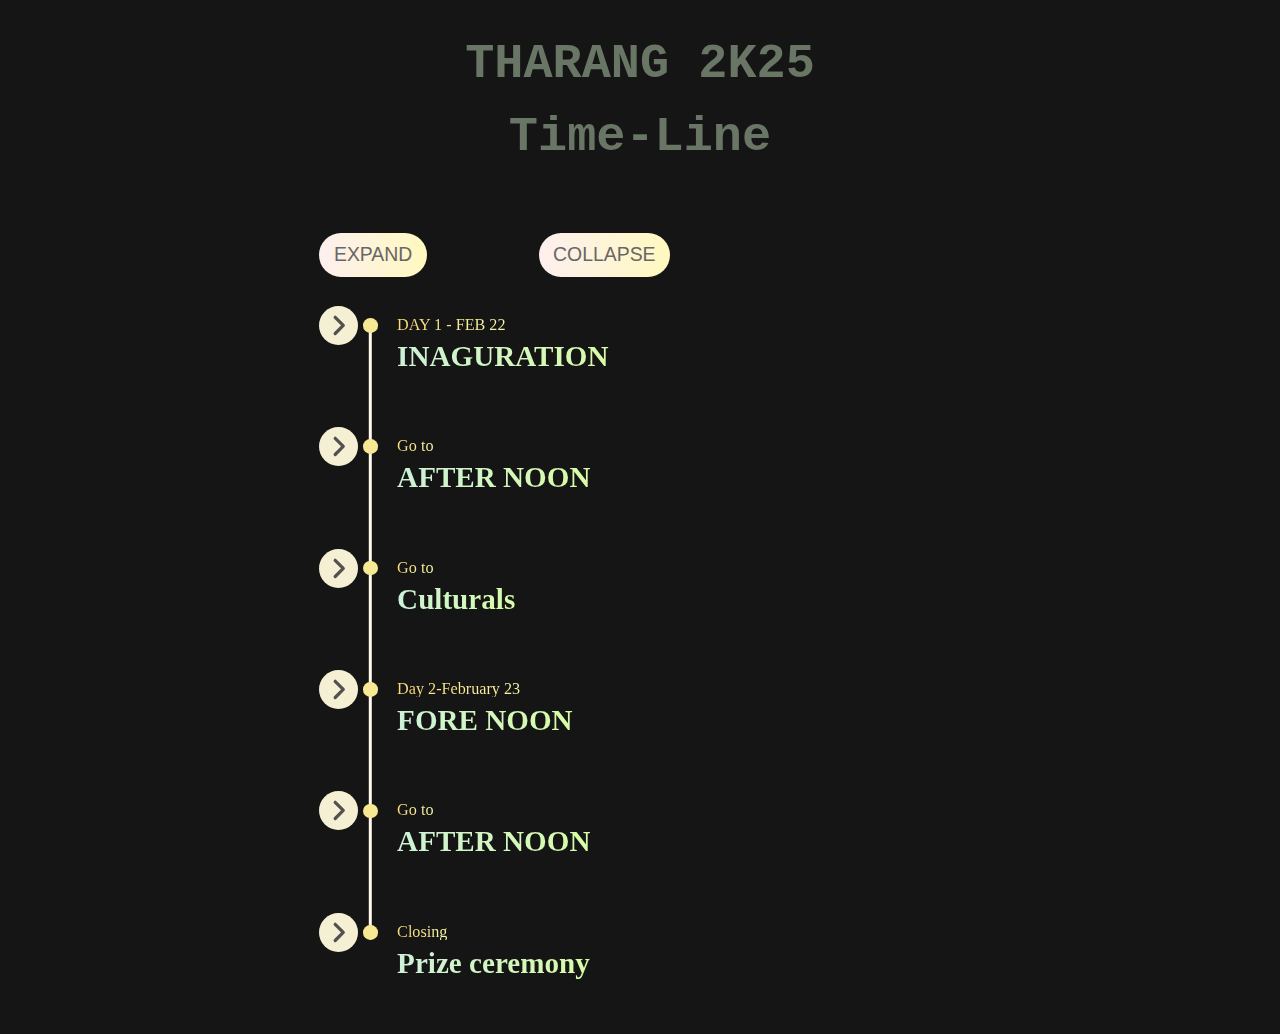
<file: Schedules/homee.html>
<!DOCTYPE html>
<html lang="en">
<head>
    <meta charset="UTF-8">
    <meta name="viewport" content="width=device-width, initial-scale=1.0">
    <title>Event Schedule</title>
    <link rel="stylesheet" href="home1.css"> <!-- Link to CSS file -->
	<link rel="apple-touch-icon" sizes="180x180" href="../icon/apple-touch-icon.png">
<link rel="icon" type="image/png" sizes="32x32" href="../icon/favicon-32x32.png">
<link rel="icon" type="image/png" sizes="16x16" href="../icon/favicon-16x16.png">
<link rel="manifest" href="site.webmanifest">
<link rel="mask-icon" href="safari-pinned-tab.svg" color="#5bbad5">
</head>
<body class="bg">
    <svg display="none">
        <symbol id="arrow">
            <polyline points="7 10,12 15,17 10" fill="none" stroke="currentcolor" stroke-linecap="round" stroke-linejoin="round" stroke-width="2" />
        </symbol>
    </svg>
    <h1>THARANG 2K25 <br>Time-Line</h1>
    <div id="timeline" class="timeline">
	<div class="btn-group">
		<button class="btn" type="button" data-action="expand">EXPAND</button>&emsp;&emsp;&emsp;&emsp;&emsp;
		<button class="btn" type="button" data-action="collapse">COLLAPSE</button>
	</div>
	<div class="timeline__item">
		<div class="timeline__item-header">
			<button class="timeline__arrow" type="button" id="item1" aria-labelledby="item1-name" aria-expanded="false" aria-controls="item1-ctrld" aria-haspopup="true" data-item="1">
				<svg class="timeline__arrow-icon" viewBox="0 0 24 24" width="24px" height="24px">
					<use href="#arrow" />
				</svg>
			</button>
			<span class="timeline__dot"></span>
			<span id="item1-name" class="timeline__meta">
				<time class="timeline__date" datetime="1970-01-01">DAY 1 - FEB 22</time><br>
				<strong class="timeline__title">INAGURATION</strong>
			</span>
		</div>
		<div class="timeline__item-body" id="item1-ctrld" role="region" aria-labelledby="item1" aria-hidden="true">
			<div class="timeline__item-body-content">
				<p class="timeline__item-p"> &emsp;&emsp;&emsp;Time:10AM - 11:30 AM</dl><dd>&emsp;&emsp;&emsp;Venue: College Auditorium</dd></li><br>
					
			</div>
		</div>
	</div>
	<div class="timeline__item">
		<div class="timeline__item-header">
			<button class="timeline__arrow" type="button" id="item2" aria-labelledby="item2-name" aria-expanded="false" aria-controls="item2-ctrld" aria-haspopup="true" data-item="2">
				<svg class="timeline__arrow-icon" viewBox="0 0 24 24" width="24px" height="24px">
					<use href="#arrow" />
				</svg>
			</button>
			<span class="timeline__dot"></span>
			<span id="item2-name" class="timeline__meta">
				<time class="timeline__date" datetime="1973-10-17">Go to</time><br>
				<strong class="timeline__title">AFTER NOON</strong>
			</span>
		</div>
		<div class="timeline__item-body" id="item2-ctrld" role="region" aria-labelledby="item2" aria-hidden="true">
			<div class="timeline__item-body-content">
				<p class="timeline__item-p"><li>Quiz-School Level<dl>&emsp;&emsp;&emsp;Time:1:30PM - 5:00 PM</dl><dd>&emsp;&emsp;&emsp;Venue: L1, L2,L4</dd></li><br>
					<li>Quiz-College Level<dl>&emsp;&emsp;&emsp;Time:1:30PM - 5:00 PM</dl><dd>&emsp;&emsp;&emsp;Venue: L1, L2,L4</dd></li></p>
					 <li>Seminar<dl>&emsp;&emsp;&emsp;Time:2:00PM - 4:00 PM</dl><dd>&emsp;&emsp;&emsp;Venue: Drawing Hall</dd></li> 
					 <li>Workshop 1<dl>&emsp;&emsp;&emsp;Time:2:00PM - 5:00 PM</dl><dd>&emsp;&emsp;&emsp;Venue: VLSI Lab</dd></li>
					 <li>Debate<dl>&emsp;&emsp;&emsp;Time:1:00PM - 5:00 PM</dl><dd>&emsp;&emsp;&emsp;Venue: First Year Block</dd></li>
					 <li>Type racing<dl>&emsp;&emsp;&emsp;Time:1:30PM - 5:00 PM</dl><dd>&emsp;&emsp;&emsp;Venue: Modrobs Lab</dd></li> 
					 <li>Robo Race<dl>&emsp;&emsp;&emsp;Time:1:30PM - 5:00 PM</dl><dd>&emsp;&emsp;&emsp;Venue: Electronics Lab</dd></li>
					 <li>Workshop 2<dl>&emsp;&emsp;&emsp;Time:1:30PM - 5:00 PM</dl><dd>&emsp;&emsp;&emsp;Venue: CC Lab</dd></li></p>
			</div>
		</div>
	</div>
	<div class="timeline__item">
		<div class="timeline__item-header">
			<button class="timeline__arrow" type="button" id="item3" aria-labelledby="item3-name" aria-expanded="false" aria-controls="item3-ctrld" aria-haspopup="true" data-item="3">
				<svg class="timeline__arrow-icon" viewBox="0 0 24 24" width="24px" height="24px">
					<use href="#arrow" />
				</svg>
			</button>
			<span class="timeline__dot"></span>
			<span id="item3-name" class="timeline__meta">
				<time class="timeline__date" datetime="2001-09-09">Go to</time><br>
				<strong class="timeline__title">Culturals</strong>
			</span>
		</div>
		<div class="timeline__item-body" id="item3-ctrld" role="region" aria-labelledby="item3" aria-hidden="true">
			<div class="timeline__item-body-content">
				<p class="timeline__item-p"> <li>Athira Nilave (Band)<dl>&emsp;&emsp;&emsp;Time:8:15PM - 10:00 PM</dl></li>  </p>
			</div>
		</div>
	</div>
	<div class="timeline__item">
		<div class="timeline__item-header">
			<button class="timeline__arrow" type="button" id="item4" aria-labelledby="item4-name" aria-expanded="false" aria-controls="item4-ctrld" aria-haspopup="true" data-item="4">
				<svg class="timeline__arrow-icon" viewBox="0 0 24 24" width="24px" height="24px">
					<use href="#arrow" />
				</svg>
			</button>
			<span class="timeline__dot"></span>
			<span id="item4-name" class="timeline__meta">
				<time class="timeline__date" datetime="2009-02-13">Day 2-February 23</time><br>
				<strong class="timeline__title">FORE NOON</strong>
			</span>
		</div>
		<div class="timeline__item-body" id="item4-ctrld" role="region" aria-labelledby="item4" aria-hidden="true">
			<div class="timeline__item-body-content">
				<p class="timeline__item-p"> <li>Seminar<dl>&emsp;&emsp;&emsp;Time:10:00AM - 12:00 PM</dl><dd>&emsp;&emsp;&emsp;Venue: First Year Block</dd></li></p>
				<li>Cultural Program<dl>&emsp;&emsp;&emsp;Time:10:00AM - 12:00 PM</dl><dd>&emsp;&emsp;&emsp;Venue:Auditorium</dd></li> 
				<li>Workshop 1<dl>&emsp;&emsp;&emsp;Time:Time:10:00AM - 12:00 PM</dl><dd>&emsp;&emsp;&emsp;Venue: Electronics Lab</dd></li>
				<li>Debate<dl>&emsp;&emsp;&emsp;Time:Time:10:00AM - 12:00 PM</dl><dd>&emsp;&emsp;&emsp;Venue: Modrobs Lab/ CC Lab</dd></li>
				</p>
			</div>
		</div>
	</div>
	<div class="timeline__item">
		<div class="timeline__item-header">
			<button class="timeline__arrow" type="button" id="item5" aria-labelledby="item5-name" aria-expanded="false" aria-controls="item5-ctrld" aria-haspopup="true" data-item="5">
				<svg class="timeline__arrow-icon" viewBox="0 0 24 24" width="24px" height="24px">
					<use href="#arrow" />
				</svg>
			</button>
			<span class="timeline__dot"></span>
			<span id="item5-name" class="timeline__meta">
				<time class="timeline__date" datetime="2033-05-18">Go to</time><br>
				<strong class="timeline__title">AFTER NOON</strong>
			</span>
		</div>
		<div class="timeline__item-body" id="item5-ctrld" role="region" aria-labelledby="item5" aria-hidden="true">
			<div class="timeline__item-body-content">
				<p class="timeline__item-p">	 <li>Code Sprint<dl>&emsp;&emsp;&emsp;Time:1:00PM - 3:00 PM</dl><dd>&emsp;&emsp;&emsp;Venue: Modrobs Lab</dd></li> 
					<li>AI Film Making<dl>&emsp;&emsp;&emsp;Time:1:00PM - 3:00 PM</dl><dd>&emsp;&emsp;&emsp;Venue: CC Lab</dd></li>
					<li>Workshop 2<dl>&emsp;&emsp;&emsp;Time:2:00PM - 4:00 PM</dl><dd>&emsp;&emsp;&emsp;Venue: First Year Block</dd></li>
					<li>Cultural Program<dl>&emsp;&emsp;&emsp;Time:1:00PM - 5:00 PM</dl><dd>&emsp;&emsp;&emsp;Venue: College Auditorium</dd></li> 
					 
					<li>Cultural<dl>&emsp;&emsp;&emsp;Time:6:00PM - 8:00 PM</dl><dd>&emsp;&emsp;&emsp;Venue: </dd></li></p>
		   </p>
			</div>
		</div>
	</div>
	<div class="timeline__item">
		<div class="timeline__item-header">
			<button class="timeline__arrow" type="button" id="item6" aria-labelledby="item6-name" aria-expanded="false" aria-controls="item6-ctrld" aria-haspopup="true" data-item="6">
				<svg class="timeline__arrow-icon" viewBox="0 0 24 24" width="24px" height="24px">
					<use href="#arrow" />
				</svg>
			</button>
			<span class="timeline__dot"></span>
			<span id="item6-name" class="timeline__meta">
				<time class="timeline__date" datetime="2038-01-19">Closing</time><br>
				<strong class="timeline__title">Prize ceremony</strong>
			</span>
		</div>
		<div class="timeline__item-body" id="item6-ctrld" role="region" aria-labelledby="item6" aria-hidden="true">
			<div class="timeline__item-body-content">
				<p class="timeline__item-p"><li>ceremony<dl>&emsp;&emsp;&emsp;Time:5:00PM - 6:00 PM</dl><dd>&emsp;&emsp;&emsp;Venue:College Auditorium</dd></li></p>
			</div>
		</div>
	</div>
</div>

    <script src="home2.js"></script> <!-- Link to JavaScript file -->
</body>
</html>
</file>
<file: Schedules/home1.css>
* {
	border: 0;
	box-sizing: border-box;
	margin: 0;
	padding: 0;
}
:root {
	--hue: 223;
	--bg: hsl(var(--hue),10%,90%);
	--fg: hsl(var(--hue),10%,10%);
	--primary: hsl(var(--hue),90%,50%);
	--trans-dur: 0.3s;
	--trans-timing: cubic-bezier(0.65,0,0.35,1);
	font-size: calc(16px + (24 - 16) * (100vw - 320px) / (2560 - 320));
}
a {
	color: var(--primary);
	transition: color var(--trans-dur);
}
body,
button {
	color:#535050;
	font: 1em/1.5 "IBM Plex Sans", sans-serif;
}
body {
    background-color: var(--bg);
    height: 100vh;
    transition:
        background-color var(--trans-dur),
        color var(--trans-dur);
    color: rgb(58, 56, 56); /* Set text color to black */
}
.bg{
 
	background-color: #151515;

	
}
h1 {
	font-family:monospace;
	font-size:  2.5rem;
    background: #697565; 
    -webkit-background-clip: text;  
    -webkit-text-fill-color: transparent; 
    transition: background 0.5s ease;
 
	margin: 0 0 3rem;
	padding-top: 1.5rem;
	text-align: center;
}
.btn {
	background: linear-gradient(to right, #fdefef, #FFF9BF); 
	border-radius: 1.25em;
	color: var(--bg);
	cursor: pointer;
	padding: 0.375em 0.75em;
	transition:
		background-color calc(var(--trans-dur) / 2) linear,
		color var(--trans-dur);
		color: rgb(104, 102, 102);
	-webkit-tap-highlight-color: transparent;
}
.btn:hover {
	background: linear-gradient(to right, #e7adad, #a1c6fd); 
}
.btn-group {
	display: flex;
	gap: 0.375em;
	margin-bottom: 1.5em;
}
.timeline {
	margin: auto;
	padding: 0 1.5em;
	width: 100%;
	max-width: 36em;
}
.timeline__arrow {
	background: #f5f0d3; 
	border-radius: 1.25em;
	cursor: pointer;
	flex-shrink: 0;
	margin-inline-end: 0.25em;
	outline: transparent;
	width: 2em;
	height: 2em;
	transition:
		background-color calc(var(--trans-dur) / 2) linear,
		color var(--trans-dur);
	-webkit-appearance: none;
	appearance: none;
	-webkit-tap-highlight-color: transparent;
}
.timeline__arrow:focus-visible,
.timeline__arrow:hover {
	background-color: hsl(var(--hue),10%,50%,0.4);
}
.timeline__arrow-icon {
	display: block;
	border-radius: 1.25em;
	pointer-events: none;
	transform: rotate(-90deg);
	transition: transform var(--trans-dur) var(--trans-timing);
	width: 100%;
	height: auto;
}
.timeline__date {
	font-family: Andalé Mono;
	font-size:  2.5rem;
    background: linear-gradient(to right, #FADA7A, #f9faa8); 
    -webkit-background-clip: text;  
    -webkit-text-fill-color: transparent; 
    transition: background 0.5s ease;
	font-size: 0.833em;
	line-height: 2.4;
	
}
.timeline__dot {
	background-color:#f7e893 ;
	border-radius: 50%;
	display: inline-block;
	flex-shrink: 0;
	margin: 0.625em 0;
	margin-inline-end: 1em;
	position: relative;
	width: 0.75em;
	height: 0.75em;
}
.timeline__item {
	position: relative;
	padding-bottom: 2.25em;
}
.timeline__item:not(:last-child):before {
	background-color:#FFFAEC;
	content: "";
	display: block;
	position: absolute;
	top: 1em;
	left: 2.625em;
	width: 0.125em;
	height: 100%;
	transform: translateX(-50%);
}
[dir="rtl"] .timeline__arrow-icon {
	transform: rotate(90deg);
}
[dir="rtl"] .timeline__item:not(:last-child):before {
	right: 2.625em;
	left: auto;
	transform: translateX(50%);
}
.timeline__item-header {
	display: flex;
	
}
.timeline__item-body {
	border-radius: 1.375em;
	background: linear-gradient(to right, #faf2d9, #faf5c5); 
	overflow: hidden;
	margin-top: 0.5em;
	margin-inline-start: 4em;
	height: 0;
	opacity:var(--trans-dur);
}
.timeline__item-body-content {
	background-color: hsl(var(--hue),10%,50%,0.2);
	opacity: 0;
	padding: 0.5em 0.75em;
	visibility: hidden;
	transition:
		opacity var(--trans-dur) var(--trans-timing),
		visibility var(--trans-dur) steps(1,end);
}
.timeline__meta {
	width: 100%;
}
.timeline__title {
	font-size: 1em;
	line-height: 0.05;
	font-family: Andalé Mono;
	font-size:  1.5rem;
    background: linear-gradient(to right, #cdf1d9, #d8fca6); 
    -webkit-background-clip: text;  
    -webkit-text-fill-color: transparent; 
    transition: background 0.5s ease;
}
/* Expanded state */
.timeline__item-body--expanded {
	height: auto;
}
.timeline__item-body--expanded .timeline__item-body-content {
	opacity: 1;
	visibility: visible;
	transition-delay: var(--trans-dur), 0s;
}
.timeline__arrow[aria-expanded="true"] .timeline__arrow-icon {
	transform: rotate(0);
}

/* Dark theme */
@media (prefers-color-scheme: dark) {
	:root {
		--bg: hsl(var(--hue),10%,10%);
		--fg: hsl(var(--hue),10%,90%);
		--primary: hsl(var(--hue),90%,70%);
	}
}
</file>
